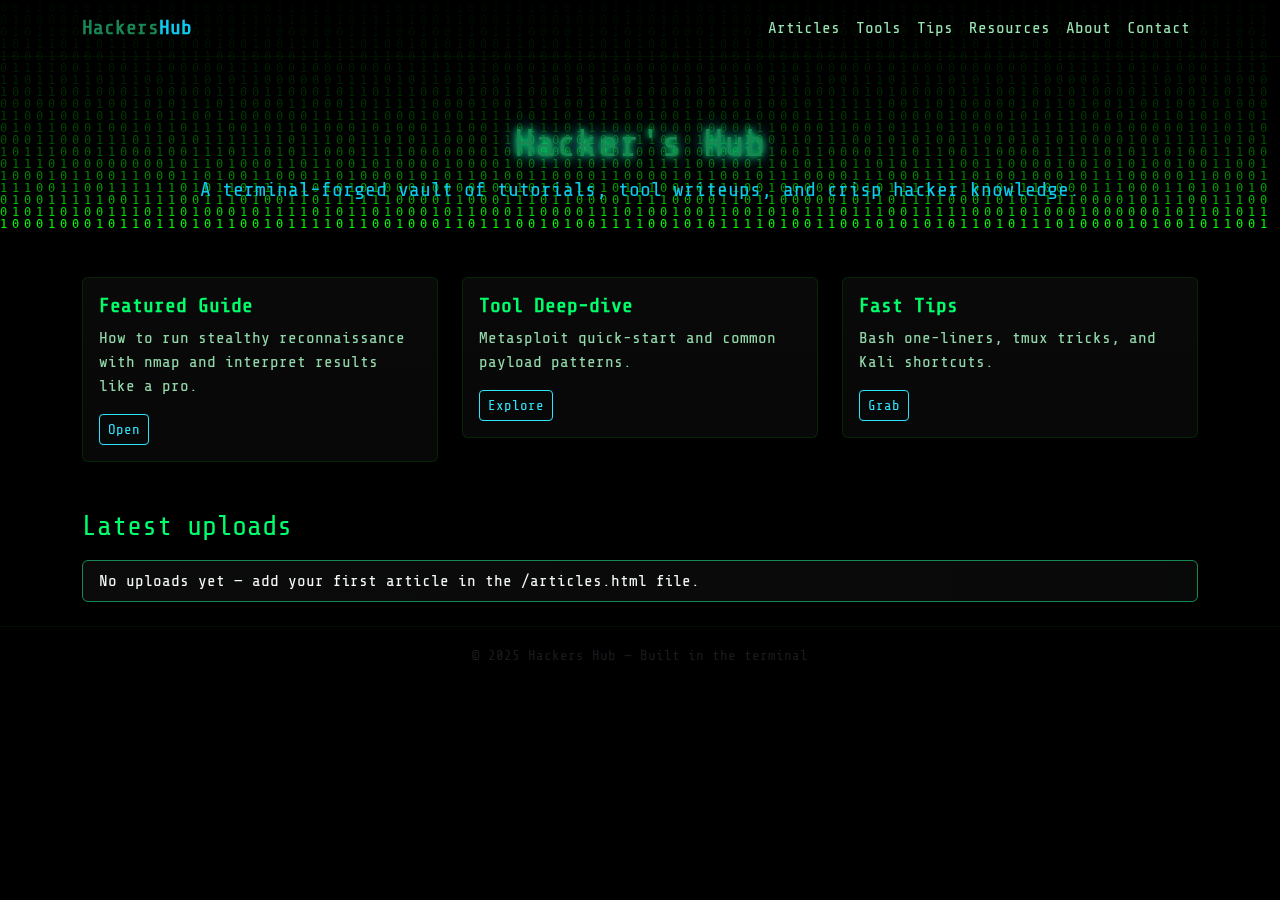
<file: hackers-hub/index.html>
<!DOCTYPE html>
<html lang="en">
<head>
  <meta charset="utf-8" />
  <meta name="viewport" content="width=device-width,initial-scale=1" />
  <title>Hackers Hub</title>
  <link href="https://cdn.jsdelivr.net/npm/bootstrap@5.3.0/dist/css/bootstrap.min.css" rel="stylesheet">
  <link href="css/style.css" rel="stylesheet">
  <link href="https://fonts.googleapis.com/css2?family=Share+Tech+Mono&display=swap" rel="stylesheet">
</head>
<body>
  <canvas id="matrix-bg"></canvas>
  <div class="content">
    <nav class="navbar navbar-expand-lg navbar-dark topbar">
      <div class="container">
        <a class="navbar-brand text-success fw-bold" href="index.html">Hackers<span class="text-info">Hub</span></a>
        <button class="navbar-toggler" data-bs-toggle="collapse" data-bs-target="#nav">
          <span class="navbar-toggler-icon"></span>
        </button>
        <div class="collapse navbar-collapse" id="nav">
          <ul class="navbar-nav ms-auto">
            <li class="nav-item"><a class="nav-link" href="articles.html">Articles</a></li>
            <li class="nav-item"><a class="nav-link" href="tools.html">Tools</a></li>
            <li class="nav-item"><a class="nav-link" href="tips.html">Tips</a></li>
            <li class="nav-item"><a class="nav-link" href="resources.html">Resources</a></li>
            <li class="nav-item"><a class="nav-link" href="about.html">About</a></li>
            <li class="nav-item"><a class="nav-link" href="contact.html">Contact</a></li>
          </ul>
        </div>
      </div>
    </nav>

    <header class="hero text-center">
      <h1 class="glitch text-success">Hacker's Hub</h1>
      <p class="lead text-info">A terminal-forged vault of tutorials, tool writeups, and crisp hacker knowledge.</p>
    </header>

    <main class="container py-4">
      <div class="row g-4">
        <div class="col-md-4">
          <article class="card hacker-card">
            <div class="card-body">
              <h5 class="card-title">Featured Guide</h5>
              <p class="card-text">How to run stealthy reconnaissance with nmap and interpret results like a pro.</p>
              <a href="articles.html" class="btn btn-outline-success btn-sm">Open</a>
            </div>
          </article>
        </div>
        <div class="col-md-4">
          <article class="card hacker-card">
            <div class="card-body">
              <h5 class="card-title">Tool Deep-dive</h5>
              <p class="card-text">Metasploit quick-start and common payload patterns.</p>
              <a href="tools.html" class="btn btn-outline-info btn-sm">Explore</a>
            </div>
          </article>
        </div>
        <div class="col-md-4">
          <article class="card hacker-card">
            <div class="card-body">
              <h5 class="card-title">Fast Tips</h5>
              <p class="card-text">Bash one-liners, tmux tricks, and Kali shortcuts.</p>
              <a href="tips.html" class="btn btn-outline-success btn-sm">Grab</a>
            </div>
          </article>
        </div>
      </div>

      <section class="mt-5">
        <h3 class="section-title">Latest uploads</h3>
        <div id="latest" class="list-group">
          <a class="list-group-item list-group-item-action bg-dark text-light border-success" href="articles.html">No uploads yet — add your first article in the /articles.html file.</a>
        </div>
      </section>
    </main>

    <footer class="footer text-center py-3">
      <small class="text-muted">© 2025 Hackers Hub — Built in the terminal</small>
    </footer>
  </div>

  <script src="https://cdn.jsdelivr.net/npm/bootstrap@5.3.0/dist/js/bootstrap.bundle.min.js"></script>
  <script src="js/matrix.js"></script>
</body>
</html>
</file>
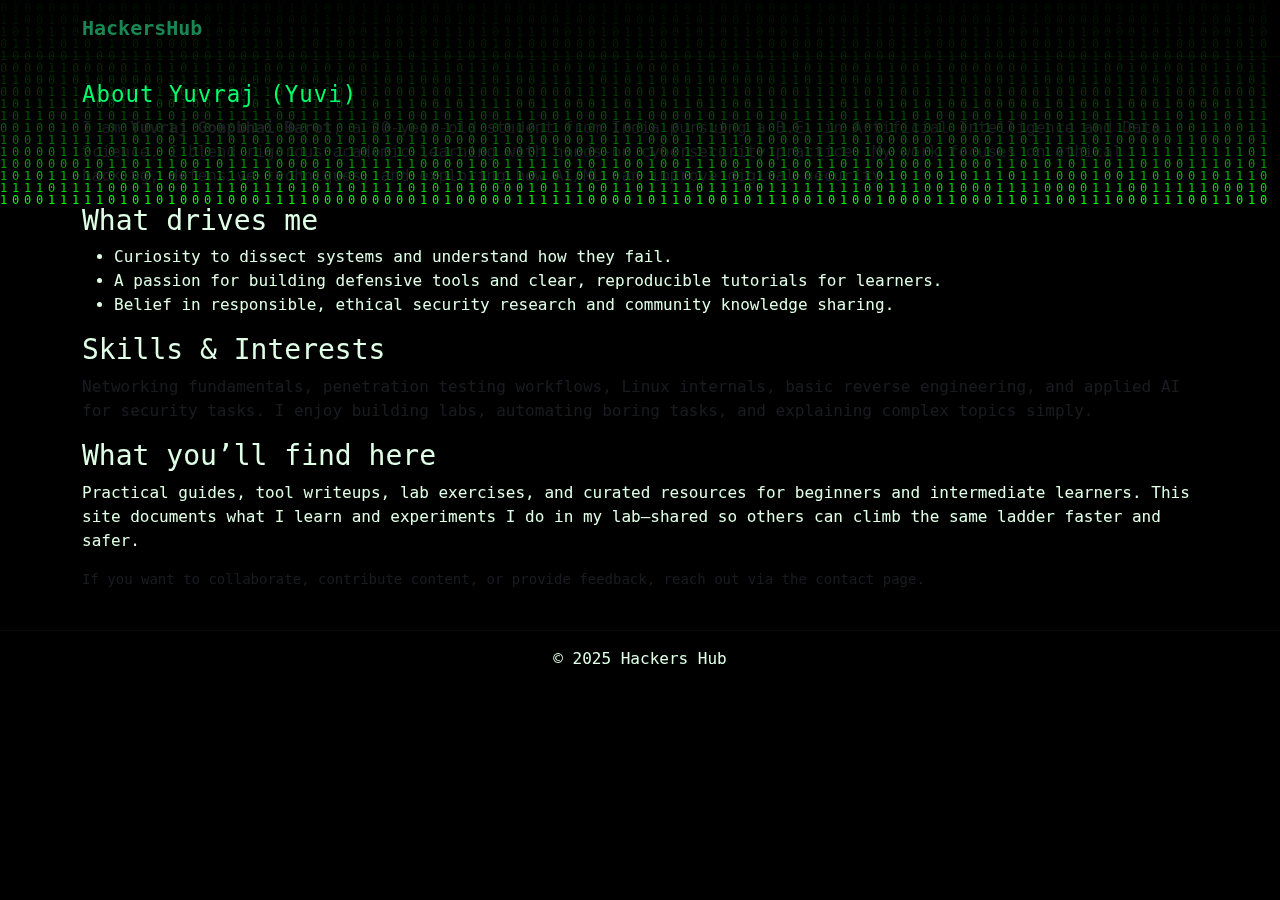
<file: hackers-hub/about.html>
<!doctype html><html><head><meta charset="utf-8"><meta name="viewport" content="width=device-width,initial-scale=1">
<title>About - Hackers Hub</title><link href="https://cdn.jsdelivr.net/npm/bootstrap@5.3.0/dist/css/bootstrap.min.css" rel="stylesheet"><link href="css/style.css" rel="stylesheet"></head><body>
<canvas id="matrix-bg"></canvas>
<div class="content">
<nav class="navbar navbar-dark topbar"><div class="container"><a class="navbar-brand text-success" href="index.html">HackersHub</a></div></nav>
<main class="container py-4">
<h2 class="section-heading">About Yuvraj (Yuvi)</h2>
<p class="text-muted">I am <strong>Yuvraj Goapbhai Barot</strong>, a 20-year-old student from India pursuing a B.E. in Artificial Intelligence and Data Science. I blend rigorous academic learning with hands-on cybersecurity practice. My work focuses on ethical hacking, defensive techniques, and exploring how AI/ML can improve digital security.</p>

<h3 class="mt-3">What drives me</h3>
<ul>
<li>Curiosity to dissect systems and understand how they fail.</li>
<li>A passion for building defensive tools and clear, reproducible tutorials for learners.</li>
<li>Belief in responsible, ethical security research and community knowledge sharing.</li>
</ul>

<h3 class="mt-3">Skills & Interests</h3>
<p class="text-muted">Networking fundamentals, penetration testing workflows, Linux internals, basic reverse engineering, and applied AI for security tasks. I enjoy building labs, automating boring tasks, and explaining complex topics simply.</p>

<h3 class="mt-3">What you’ll find here</h3>
<p>Practical guides, tool writeups, lab exercises, and curated resources for beginners and intermediate learners. This site documents what I learn and experiments I do in my lab—shared so others can climb the same ladder faster and safer.</p>

<p class="mt-3 text-muted small">If you want to collaborate, contribute content, or provide feedback, reach out via the contact page.</p>
</main>
<footer class="footer text-center py-3">© 2025 Hackers Hub</footer>
</div>
<script src="js/matrix.js"></script></body></html>
</file>
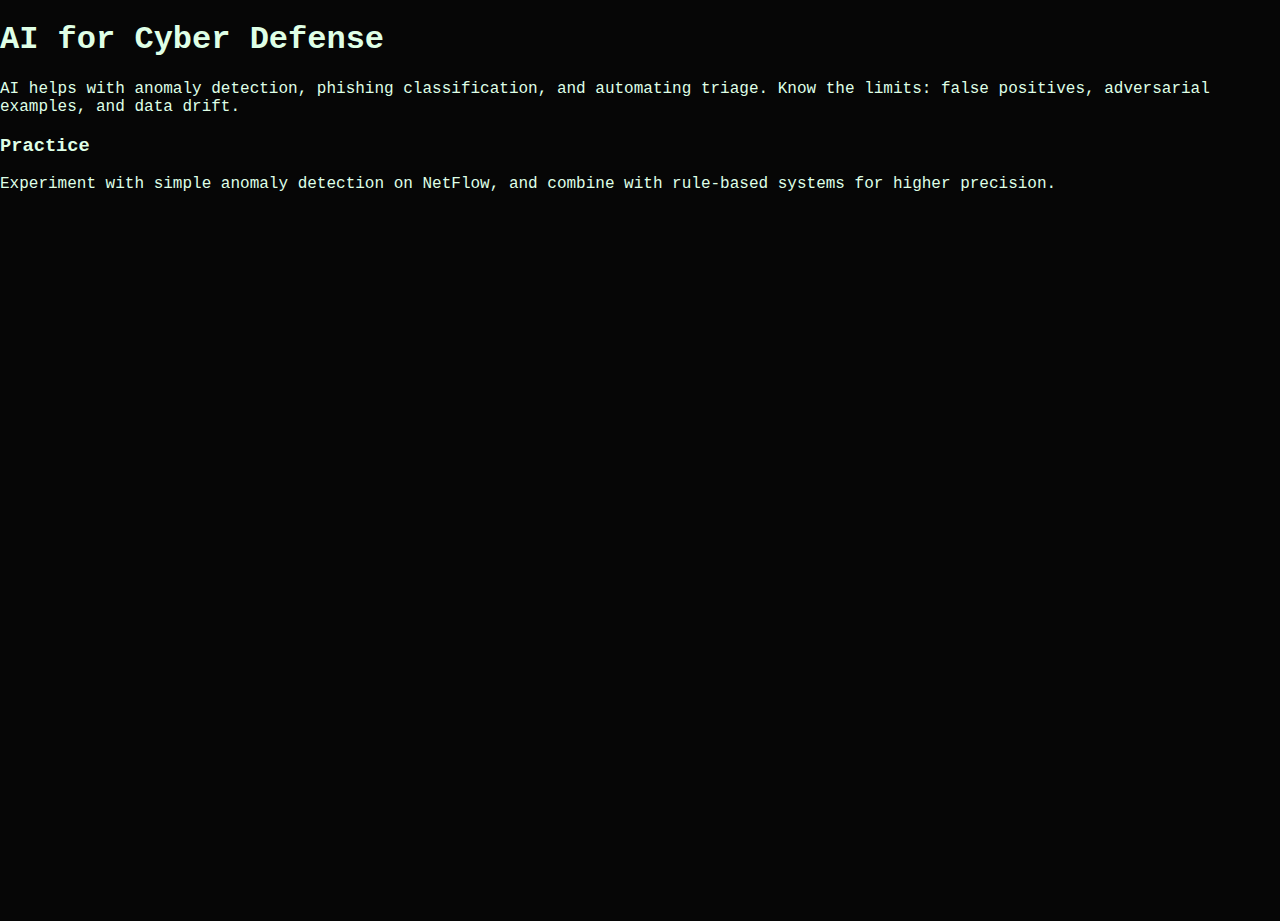
<file: hackers-hub/article-ai-for-cyberdefense.html>
<!doctype html><html><head><meta charset="utf-8"><meta name="viewport" content="width=device-width,initial-scale=1">
<title>AI for Cyber Defense</title><link href="css/style.css" rel="stylesheet"></head><body>
<main class="container py-4">
<h1>AI for Cyber Defense</h1>
<p>AI helps with anomaly detection, phishing classification, and automating triage. Know the limits: false positives, adversarial examples, and data drift.</p>
<h3>Practice</h3>
<p>Experiment with simple anomaly detection on NetFlow, and combine with rule-based systems for higher precision.</p>
</main></body></html>
</file>
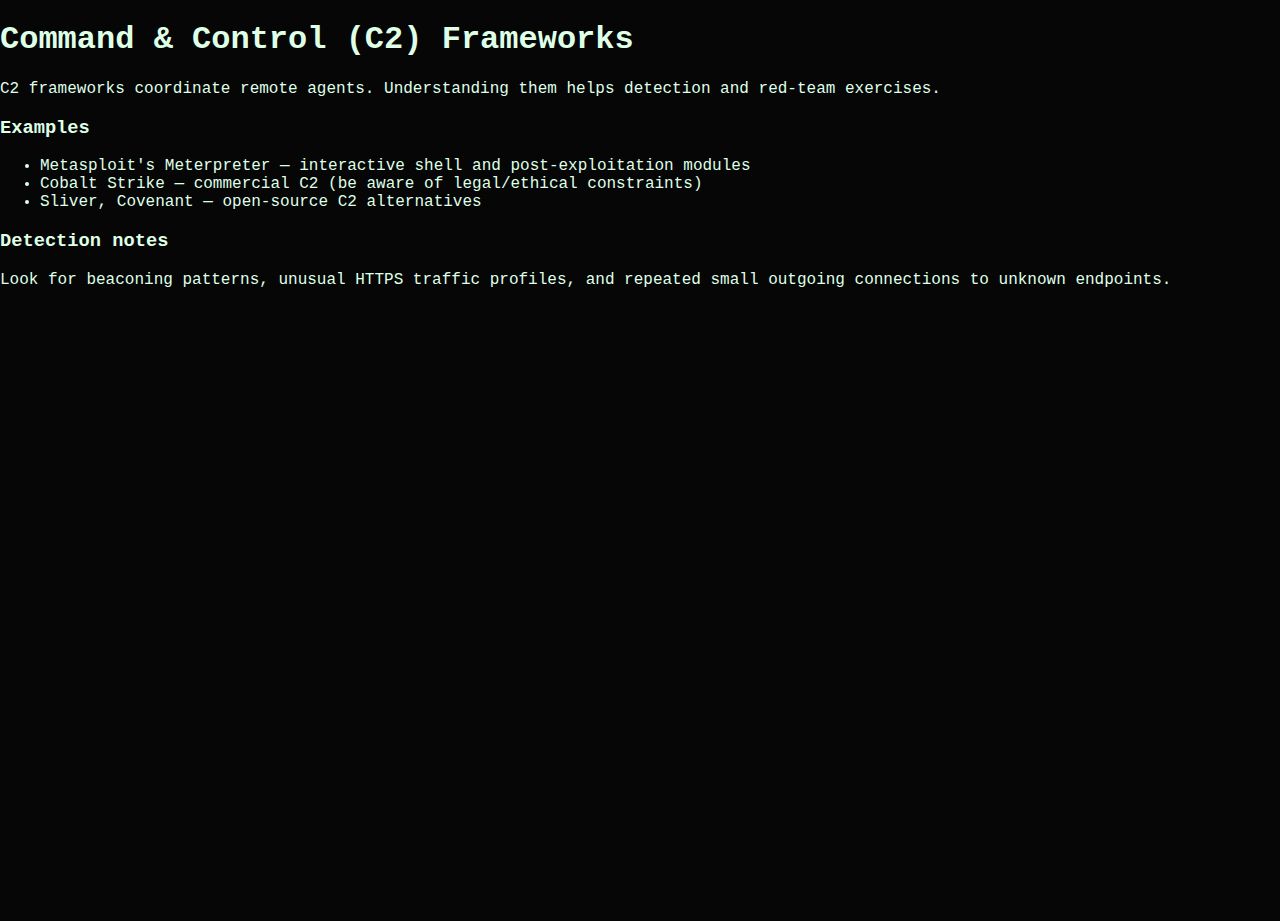
<file: hackers-hub/article-c2-frameworks.html>
<!doctype html><html><head><meta charset="utf-8"><meta name="viewport" content="width=device-width,initial-scale=1">
<title>C2 Frameworks</title><link href="css/style.css" rel="stylesheet"></head><body>
<main class="container py-4">
<h1>Command & Control (C2) Frameworks</h1>
<p>C2 frameworks coordinate remote agents. Understanding them helps detection and red-team exercises.</p>
<h3>Examples</h3>
<ul>
<li>Metasploit's Meterpreter — interactive shell and post-exploitation modules</li>
<li>Cobalt Strike — commercial C2 (be aware of legal/ethical constraints)</li>
<li>Sliver, Covenant — open-source C2 alternatives</li>
</ul>
<h3>Detection notes</h3>
<p>Look for beaconing patterns, unusual HTTPS traffic profiles, and repeated small outgoing connections to unknown endpoints.</p>
</main></body></html>
</file>
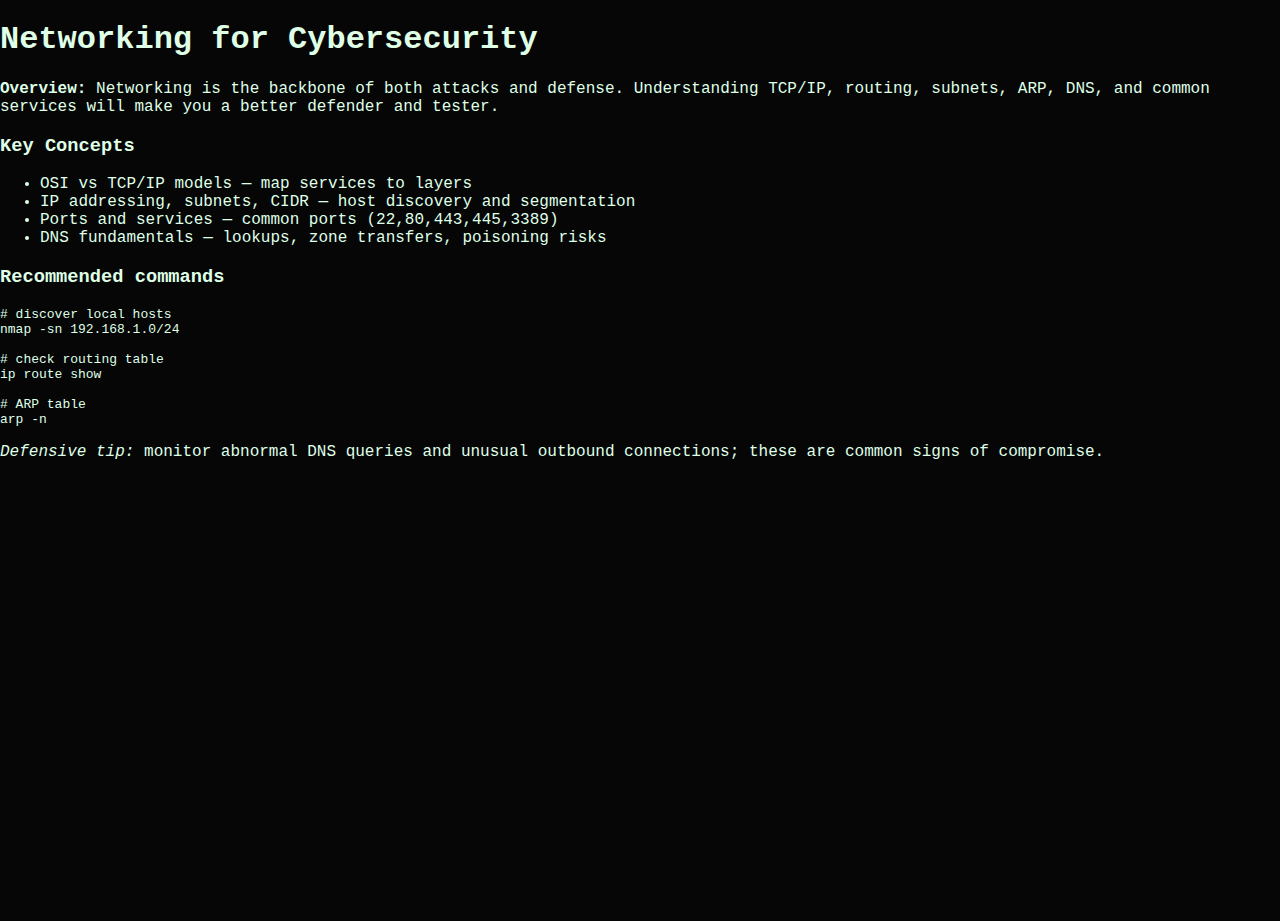
<file: hackers-hub/article-networking-for-cybersecurity.html>
<!doctype html><html><head><meta charset="utf-8"><meta name="viewport" content="width=device-width,initial-scale=1">
<title>Networking for Cybersecurity</title><link href="css/style.css" rel="stylesheet"></head><body>
<main class="container py-4">
<h1>Networking for Cybersecurity</h1>
<p><strong>Overview:</strong> Networking is the backbone of both attacks and defense. Understanding TCP/IP, routing, subnets, ARP, DNS, and common services will make you a better defender and tester.</p>
<h3>Key Concepts</h3>
<ul>
<li>OSI vs TCP/IP models — map services to layers</li>
<li>IP addressing, subnets, CIDR — host discovery and segmentation</li>
<li>Ports and services — common ports (22,80,443,445,3389)</li>
<li>DNS fundamentals — lookups, zone transfers, poisoning risks</li>
</ul>
<h3>Recommended commands</h3>
<pre>
# discover local hosts
nmap -sn 192.168.1.0/24

# check routing table
ip route show

# ARP table
arp -n
</pre>
<p><em>Defensive tip:</em> monitor abnormal DNS queries and unusual outbound connections; these are common signs of compromise.</p>
</main></body></html>
</file>
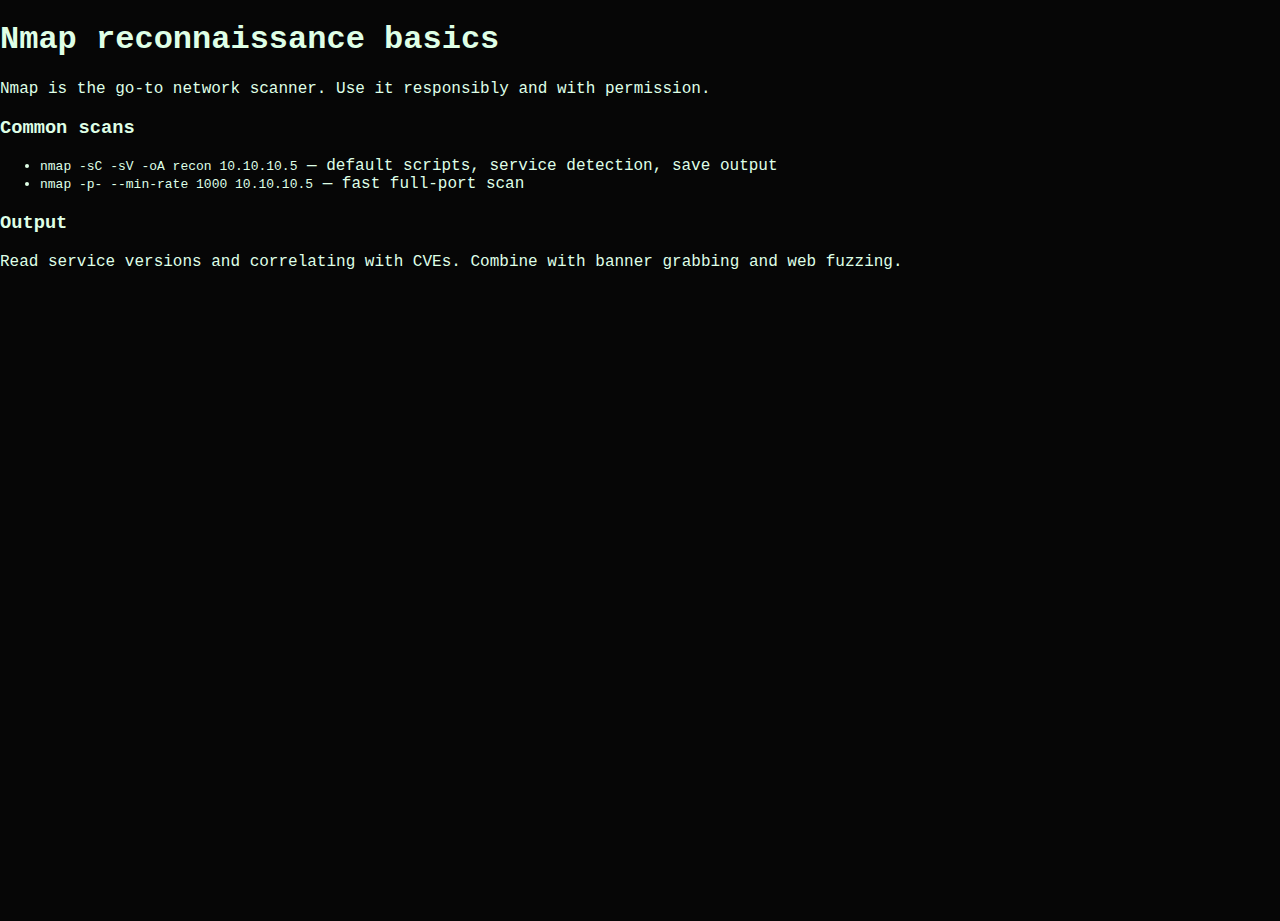
<file: hackers-hub/article-nmap-recon.html>
<!doctype html><html><head><meta charset="utf-8"><meta name="viewport" content="width=device-width,initial-scale=1">
<title>Nmap Recon</title><link href="css/style.css" rel="stylesheet"></head><body>
<main class="container py-4">
<h1>Nmap reconnaissance basics</h1>
<p>Nmap is the go-to network scanner. Use it responsibly and with permission.</p>
<h3>Common scans</h3>
<ul>
<li><code>nmap -sC -sV -oA recon 10.10.10.5</code> — default scripts, service detection, save output</li>
<li><code>nmap -p- --min-rate 1000 10.10.10.5</code> — fast full-port scan</li>
</ul>
<h3>Output</h3>
<p>Read service versions and correlating with CVEs. Combine with banner grabbing and web fuzzing.</p>
</main></body></html>
</file>
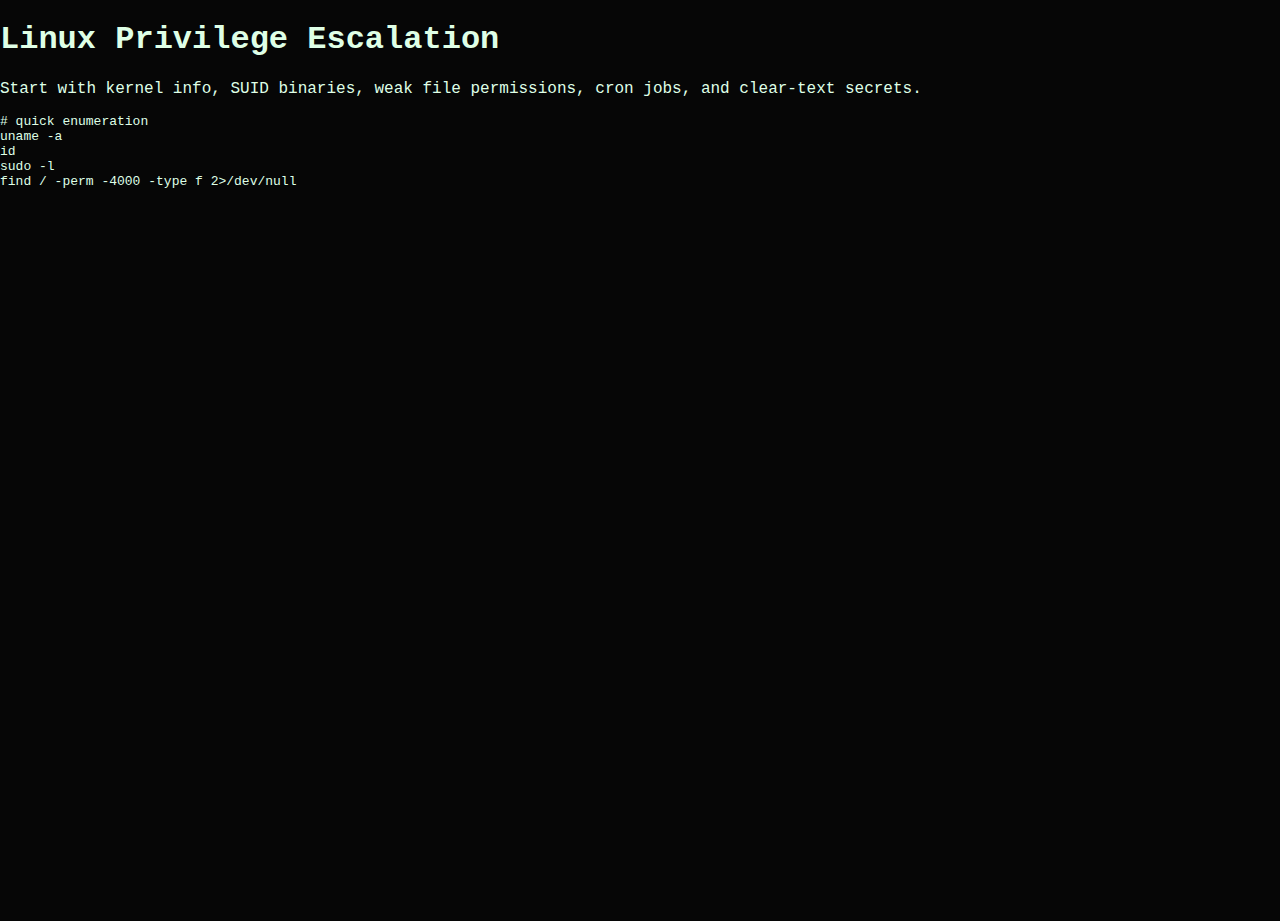
<file: hackers-hub/article-priv-esc-linux.html>
<!doctype html><html><head><meta charset="utf-8"><meta name="viewport" content="width=device-width,initial-scale=1">
<title>Linux Privilege Escalation</title><link href="css/style.css" rel="stylesheet"></head><body>
<main class="container py-4">
<h1>Linux Privilege Escalation</h1>
<p>Start with kernel info, SUID binaries, weak file permissions, cron jobs, and clear-text secrets.</p>
<pre>
# quick enumeration
uname -a
id
sudo -l
find / -perm -4000 -type f 2>/dev/null
</pre>
</main></body></html>
</file>
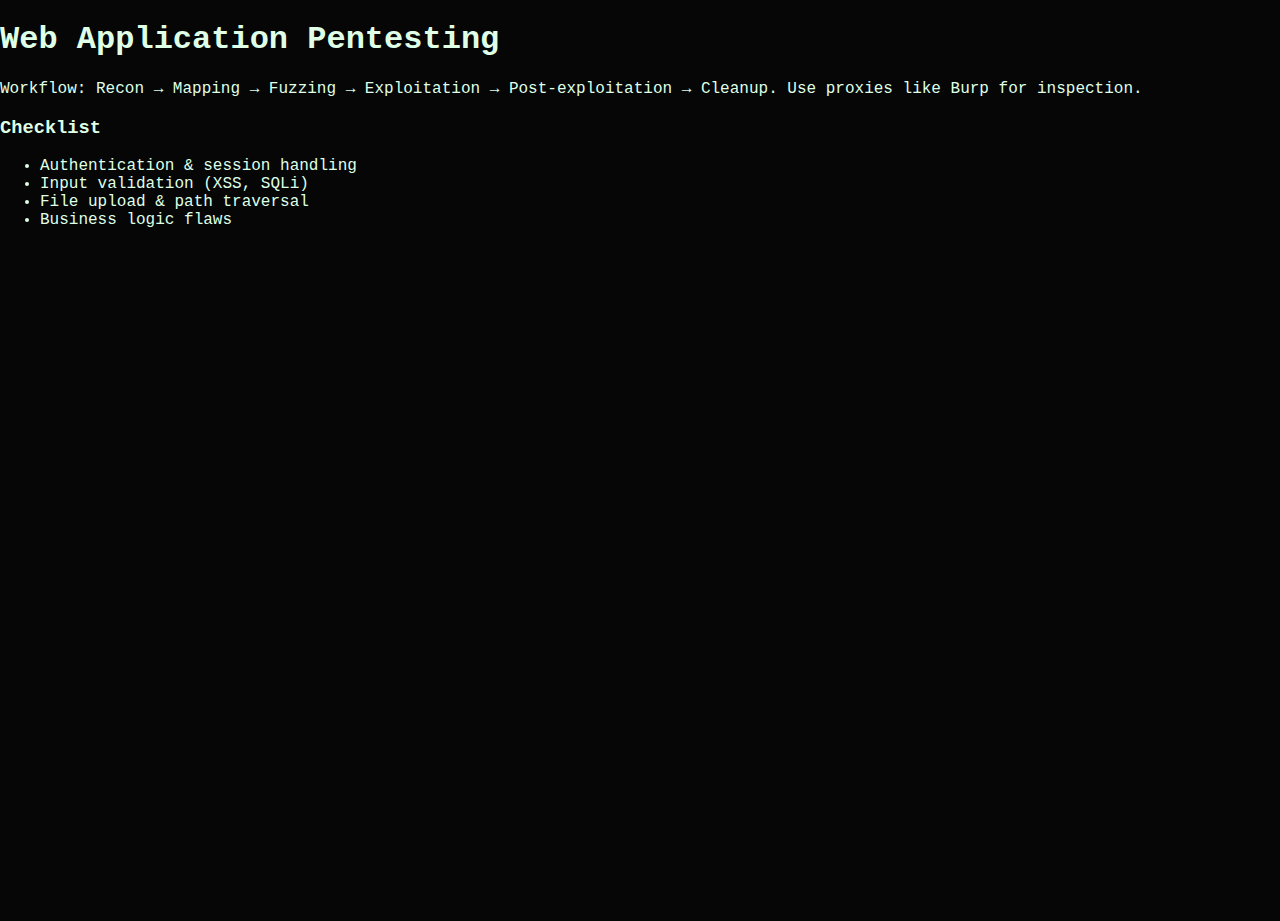
<file: hackers-hub/article-web-app-pentest.html>
<!doctype html><html><head><meta charset="utf-8"><meta name="viewport" content="width=device-width,initial-scale=1">
<title>Web App Pentesting</title><link href="css/style.css" rel="stylesheet"></head><body>
<main class="container py-4">
<h1>Web Application Pentesting</h1>
<p>Workflow: Recon → Mapping → Fuzzing → Exploitation → Post-exploitation → Cleanup. Use proxies like Burp for inspection.</p>
<h3>Checklist</h3>
<ul>
<li>Authentication & session handling</li>
<li>Input validation (XSS, SQLi)</li>
<li>File upload & path traversal</li>
<li>Business logic flaws</li>
</ul>
</main></body></html>
</file>
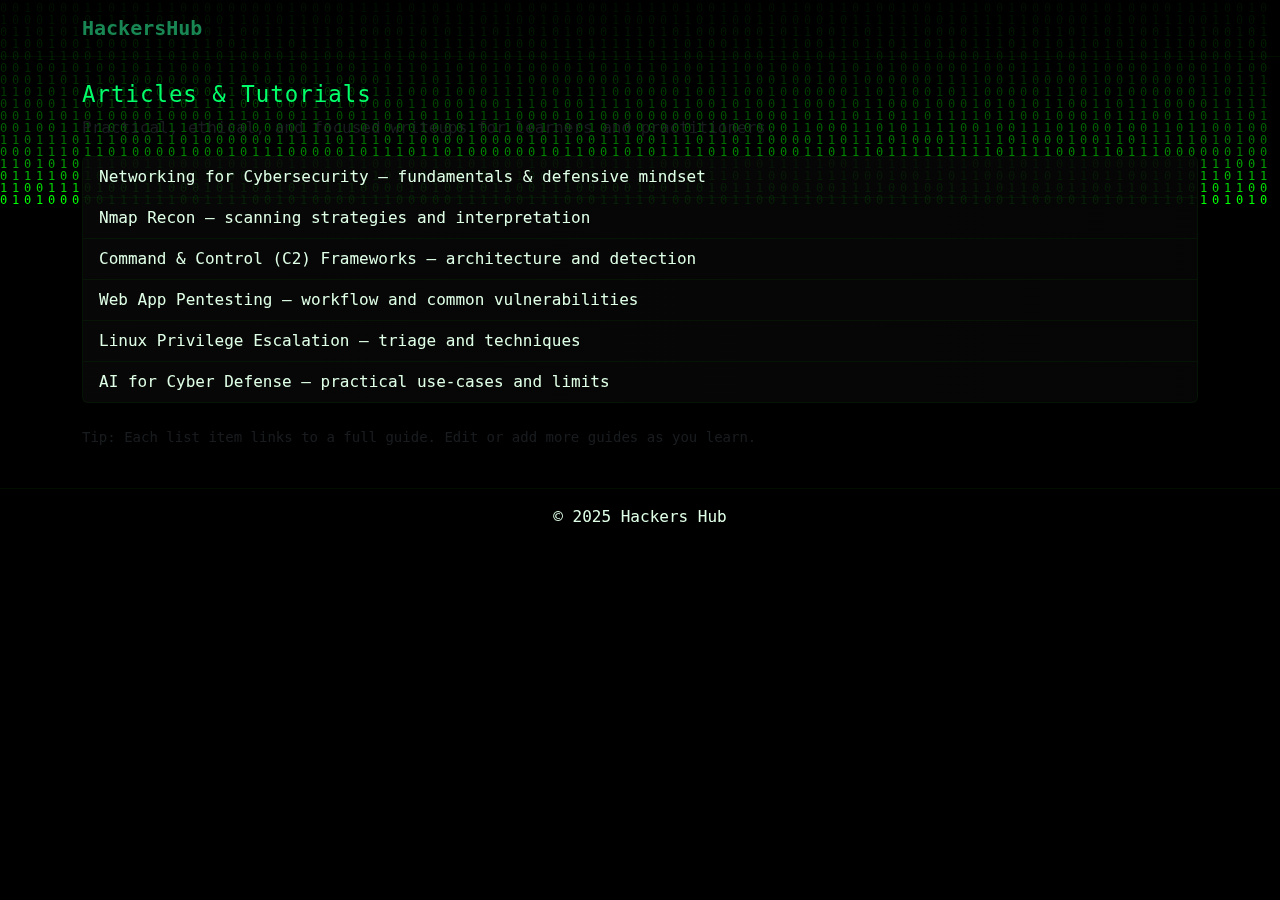
<file: hackers-hub/articles.html>
<!DOCTYPE html>
<html lang="en">
<head><meta charset="utf-8"><meta name="viewport" content="width=device-width,initial-scale=1">
<title>Articles - Hackers Hub</title>
<link href="https://cdn.jsdelivr.net/npm/bootstrap@5.3.0/dist/css/bootstrap.min.css" rel="stylesheet">
<link href="css/style.css" rel="stylesheet"></head>
<body>
<canvas id="matrix-bg"></canvas>
<div class="content">
<nav class="navbar navbar-dark topbar">
  <div class="container">
    <a class="navbar-brand text-success" href="index.html">HackersHub</a>
  </div>
</nav>

<main class="container py-4">
  <h2 class="section-heading">Articles & Tutorials</h2>
  <p class="text-muted">Practical, ethical, and focused writeups for learners and practitioners.</p>

  <div class="list-group">
    <a class="list-group-item" href="article-networking-for-cybersecurity.html">Networking for Cybersecurity — fundamentals & defensive mindset</a>
    <a class="list-group-item" href="article-nmap-recon.html">Nmap Recon — scanning strategies and interpretation</a>
    <a class="list-group-item" href="article-c2-frameworks.html">Command & Control (C2) Frameworks — architecture and detection</a>
    <a class="list-group-item" href="article-web-app-pentest.html">Web App Pentesting — workflow and common vulnerabilities</a>
    <a class="list-group-item" href="article-priv-esc-linux.html">Linux Privilege Escalation — triage and techniques</a>
    <a class="list-group-item" href="article-ai-for-cyberdefense.html">AI for Cyber Defense — practical use-cases and limits</a>
  </div>

  <p class="mt-4 text-muted small">Tip: Each list item links to a full guide. Edit or add more guides as you learn.</p>
</main>
<footer class="footer text-center py-3">© 2025 Hackers Hub</footer>
</div>
<script src="js/matrix.js"></script>
</body></html>
</file>
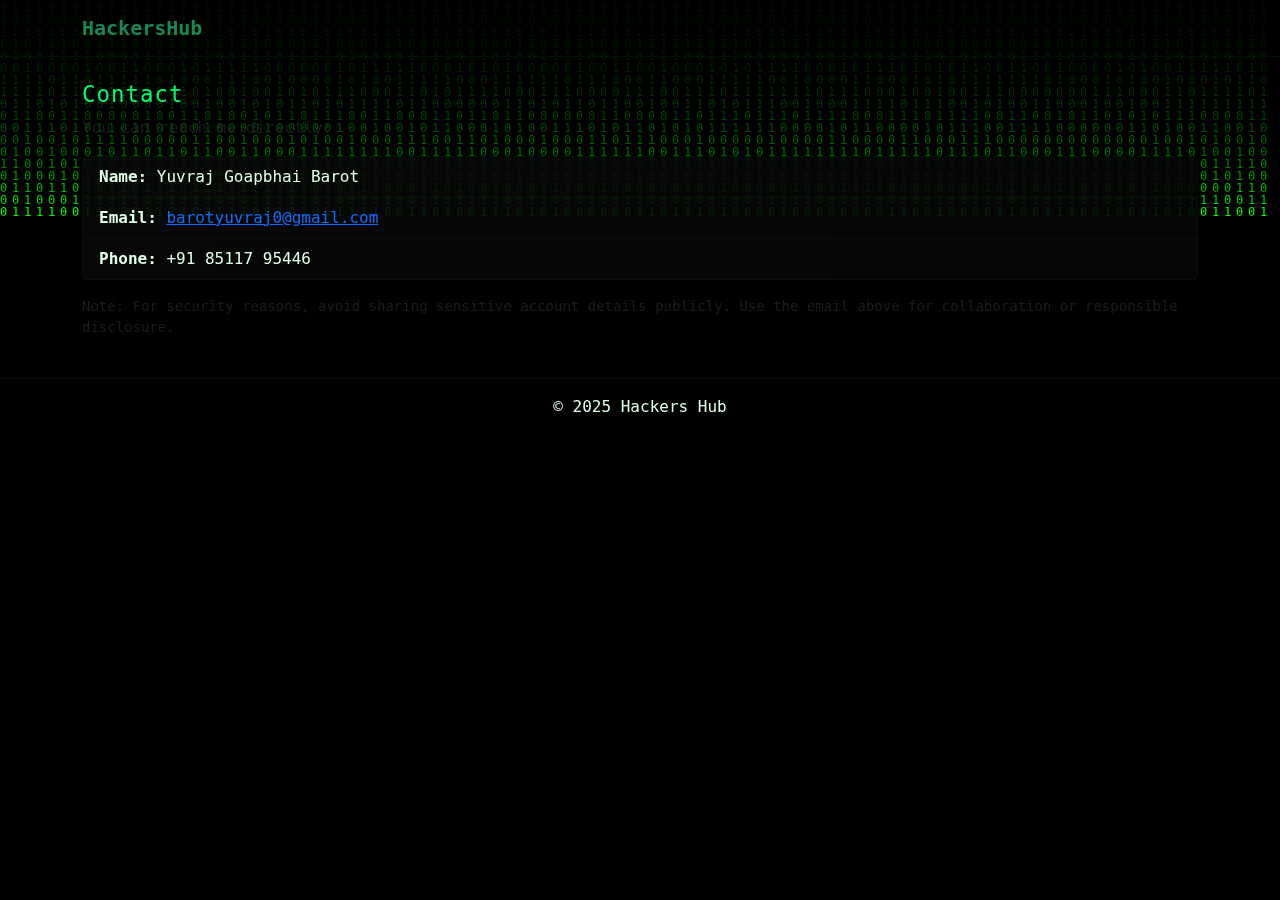
<file: hackers-hub/contact.html>
<!doctype html><html><head><meta charset="utf-8"><meta name="viewport" content="width=device-width,initial-scale=1">
<title>Contact - Hackers Hub</title><link href="https://cdn.jsdelivr.net/npm/bootstrap@5.3.0/dist/css/bootstrap.min.css" rel="stylesheet"><link href="css/style.css" rel="stylesheet"></head><body>
<canvas id="matrix-bg"></canvas>
<div class="content">
<nav class="navbar navbar-dark topbar"><div class="container"><a class="navbar-brand text-success" href="index.html">HackersHub</a></div></nav>
<main class="container py-4">
<h2 class="section-heading">Contact</h2>
<p class="text-muted">You can reach me directly:</p>
<ul class="list-group">
<li class="list-group-item"><strong>Name:</strong> Yuvraj Goapbhai Barot</li>
<li class="list-group-item"><strong>Email:</strong> <a href="mailto:barotyuvraj0@gmail.com">barotyuvraj0@gmail.com</a></li>
<li class="list-group-item"><strong>Phone:</strong> +91 85117 95446</li>
</ul>
<p class="mt-3 text-muted small">Note: For security reasons, avoid sharing sensitive account details publicly. Use the email above for collaboration or responsible disclosure.</p>
</main>
<footer class="footer text-center py-3">© 2025 Hackers Hub</footer>
</div>
<script src="js/matrix.js"></script></body></html>
</file>
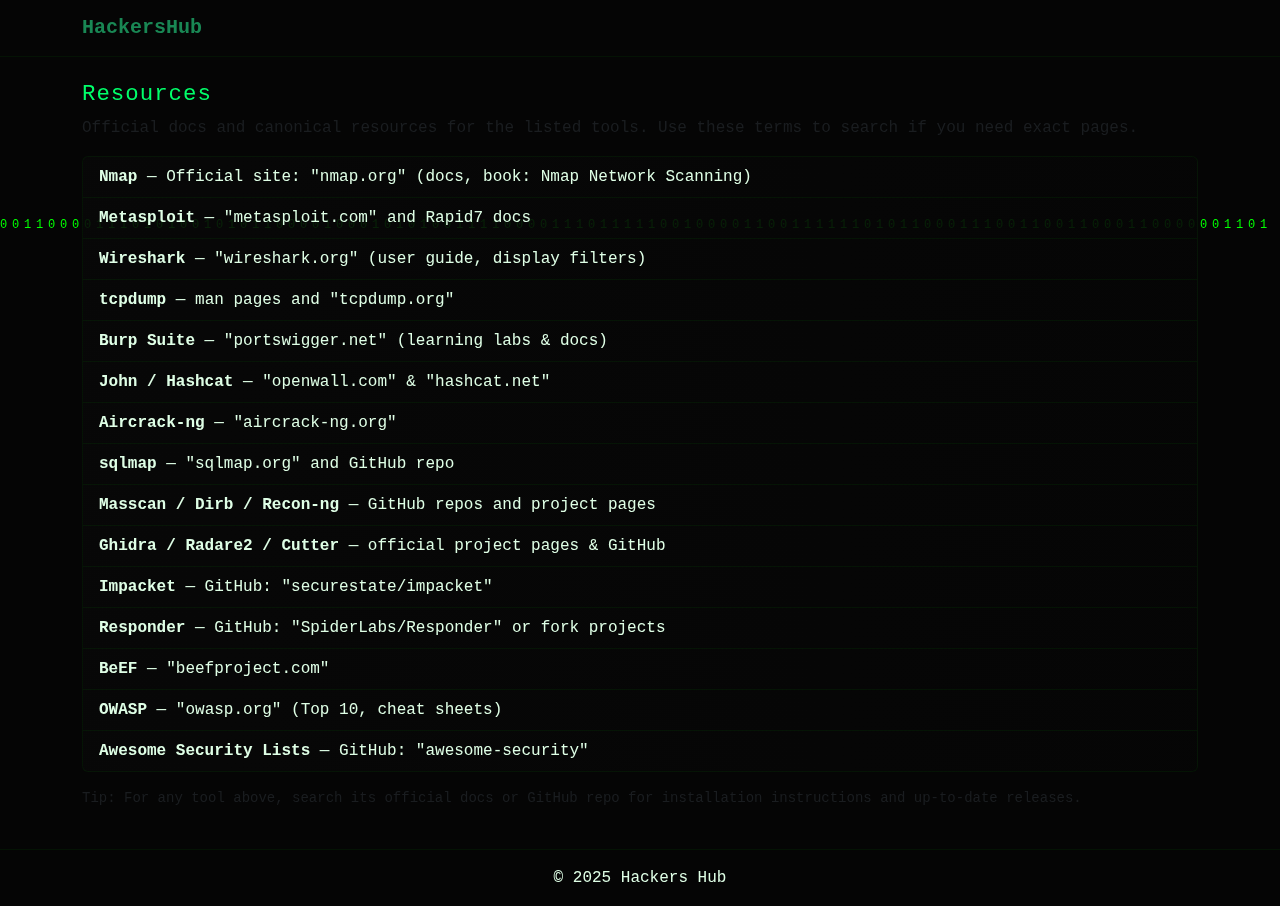
<file: hackers-hub/resources.html>
<!doctype html><html><head><meta charset="utf-8"><meta name="viewport" content="width=device-width,initial-scale=1">
<title>Resources - Hackers Hub</title><link href="https://cdn.jsdelivr.net/npm/bootstrap@5.3.0/dist/css/bootstrap.min.css" rel="stylesheet"><link href="css/style.css" rel="stylesheet"></head><body>
<canvas id="matrix-bg"></canvas>
<div class="content">
<nav class="navbar navbar-dark topbar"><div class="container"><a class="navbar-brand text-success" href="index.html">HackersHub</a></div></nav>
<main class="container py-4">
<h2 class="section-heading">Resources</h2>
<p class="text-muted">Official docs and canonical resources for the listed tools. Use these terms to search if you need exact pages.</p>
<ul class="list-group">
<li class="list-group-item"><strong>Nmap</strong> — Official site: "nmap.org" (docs, book: Nmap Network Scanning)</li>
<li class="list-group-item"><strong>Metasploit</strong> — "metasploit.com" and Rapid7 docs</li>
<li class="list-group-item"><strong>Wireshark</strong> — "wireshark.org" (user guide, display filters)</li>
<li class="list-group-item"><strong>tcpdump</strong> — man pages and "tcpdump.org"</li>
<li class="list-group-item"><strong>Burp Suite</strong> — "portswigger.net" (learning labs & docs)</li>
<li class="list-group-item"><strong>John / Hashcat</strong> — "openwall.com" & "hashcat.net"</li>
<li class="list-group-item"><strong>Aircrack-ng</strong> — "aircrack-ng.org"</li>
<li class="list-group-item"><strong>sqlmap</strong> — "sqlmap.org" and GitHub repo</li>
<li class="list-group-item"><strong>Masscan / Dirb / Recon-ng</strong> — GitHub repos and project pages</li>
<li class="list-group-item"><strong>Ghidra / Radare2 / Cutter</strong> — official project pages & GitHub</li>
<li class="list-group-item"><strong>Impacket</strong> — GitHub: "securestate/impacket"</li>
<li class="list-group-item"><strong>Responder</strong> — GitHub: "SpiderLabs/Responder" or fork projects</li>
<li class="list-group-item"><strong>BeEF</strong> — "beefproject.com"</li>
<li class="list-group-item"><strong>OWASP</strong> — "owasp.org" (Top 10, cheat sheets)</li>
<li class="list-group-item"><strong>Awesome Security Lists</strong> — GitHub: "awesome-security"</li>
</ul>
<p class="mt-3 text-muted small">Tip: For any tool above, search its official docs or GitHub repo for installation instructions and up-to-date releases.</p>
</main>
<footer class="footer text-center py-3">© 2025 Hackers Hub</footer>
</div>
<script src="js/matrix.js"></script></body></html>
</file>
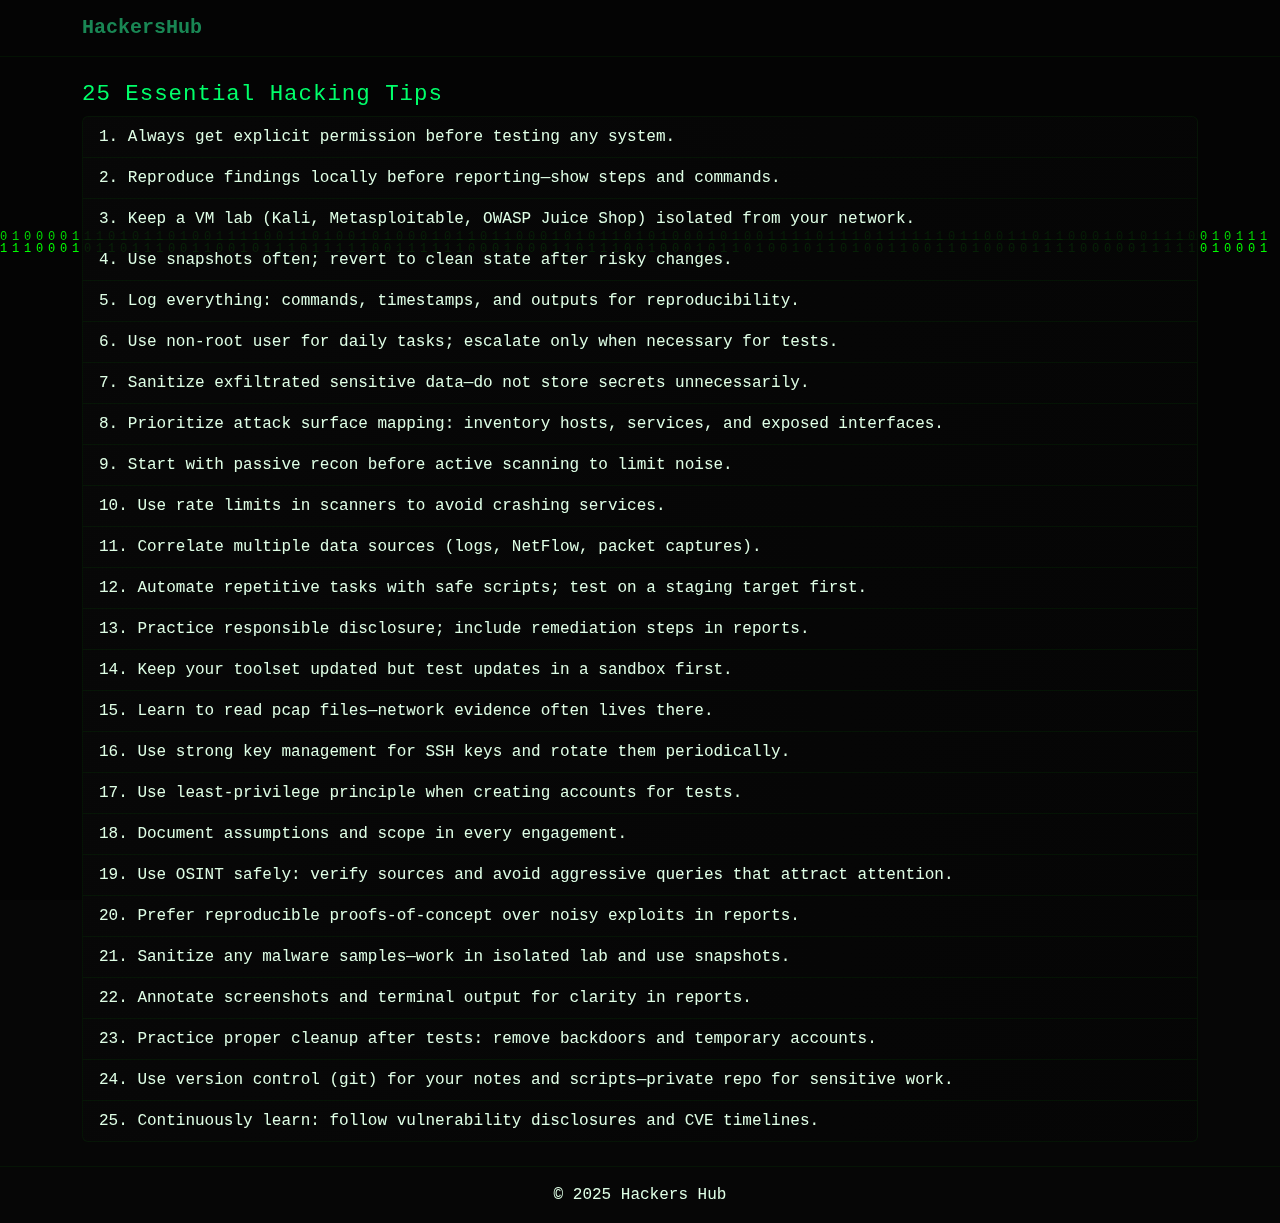
<file: hackers-hub/tips.html>
<!doctype html><html><head><meta charset="utf-8"><meta name="viewport" content="width=device-width,initial-scale=1">
<title>Tips - Hackers Hub</title><link href="https://cdn.jsdelivr.net/npm/bootstrap@5.3.0/dist/css/bootstrap.min.css" rel="stylesheet"><link href="css/style.css" rel="stylesheet"></head><body>
<canvas id="matrix-bg"></canvas>
<div class="content">
<nav class="navbar navbar-dark topbar"><div class="container"><a class="navbar-brand text-success" href="index.html">HackersHub</a></div></nav>
<main class="container py-4">
<h2 class="section-heading">25 Essential Hacking Tips</h2>
<ol class="list-group list-group-numbered">
<li class="list-group-item">Always get explicit permission before testing any system.</li>
<li class="list-group-item">Reproduce findings locally before reporting—show steps and commands.</li>
<li class="list-group-item">Keep a VM lab (Kali, Metasploitable, OWASP Juice Shop) isolated from your network.</li>
<li class="list-group-item">Use snapshots often; revert to clean state after risky changes.</li>
<li class="list-group-item">Log everything: commands, timestamps, and outputs for reproducibility.</li>
<li class="list-group-item">Use non-root user for daily tasks; escalate only when necessary for tests.</li>
<li class="list-group-item">Sanitize exfiltrated sensitive data—do not store secrets unnecessarily.</li>
<li class="list-group-item">Prioritize attack surface mapping: inventory hosts, services, and exposed interfaces.</li>
<li class="list-group-item">Start with passive recon before active scanning to limit noise.</li>
<li class="list-group-item">Use rate limits in scanners to avoid crashing services.</li>
<li class="list-group-item">Correlate multiple data sources (logs, NetFlow, packet captures).</li>
<li class="list-group-item">Automate repetitive tasks with safe scripts; test on a staging target first.</li>
<li class="list-group-item">Practice responsible disclosure; include remediation steps in reports.</li>
<li class="list-group-item">Keep your toolset updated but test updates in a sandbox first.</li>
<li class="list-group-item">Learn to read pcap files—network evidence often lives there.</li>
<li class="list-group-item">Use strong key management for SSH keys and rotate them periodically.</li>
<li class="list-group-item">Use least-privilege principle when creating accounts for tests.</li>
<li class="list-group-item">Document assumptions and scope in every engagement.</li>
<li class="list-group-item">Use OSINT safely: verify sources and avoid aggressive queries that attract attention.</li>
<li class="list-group-item">Prefer reproducible proofs-of-concept over noisy exploits in reports.</li>
<li class="list-group-item">Sanitize any malware samples—work in isolated lab and use snapshots.</li>
<li class="list-group-item">Annotate screenshots and terminal output for clarity in reports.</li>
<li class="list-group-item">Practice proper cleanup after tests: remove backdoors and temporary accounts.</li>
<li class="list-group-item">Use version control (git) for your notes and scripts—private repo for sensitive work.</li>
<li class="list-group-item">Continuously learn: follow vulnerability disclosures and CVE timelines.</li>
</ol>
</main>
<footer class="footer text-center py-3">© 2025 Hackers Hub</footer>
</div>
<script src="js/matrix.js"></script></body></html>
</file>
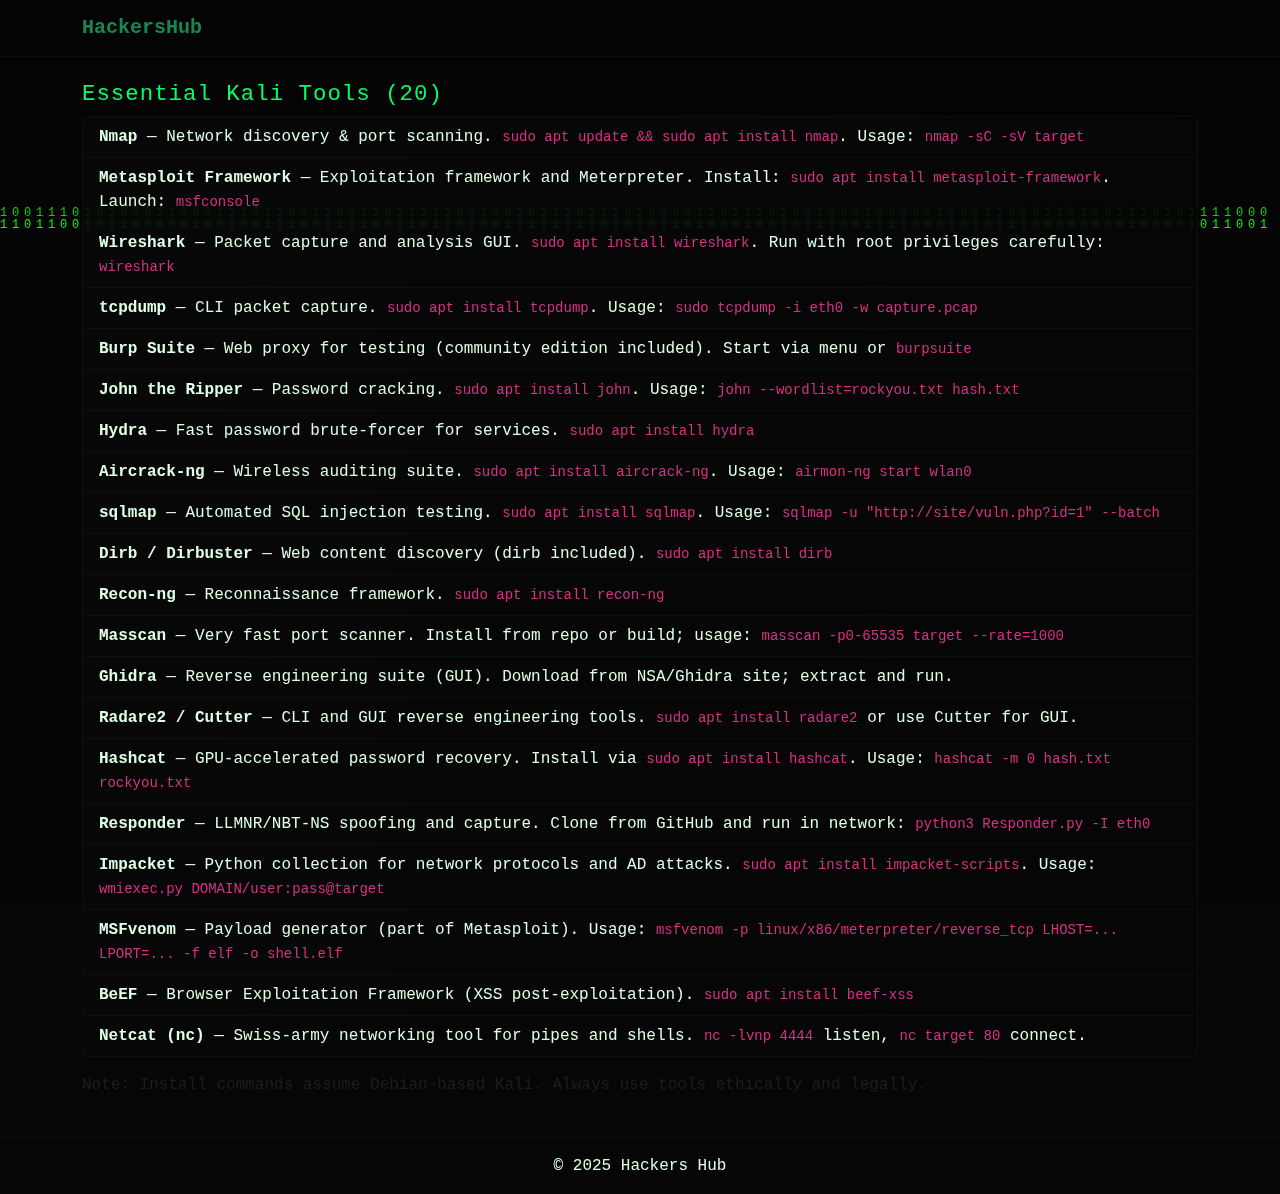
<file: hackers-hub/tools.html>
<!doctype html><html><head><meta charset="utf-8"><meta name="viewport" content="width=device-width,initial-scale=1">
<title>Tools - Hackers Hub</title><link href="https://cdn.jsdelivr.net/npm/bootstrap@5.3.0/dist/css/bootstrap.min.css" rel="stylesheet"><link href="css/style.css" rel="stylesheet"></head><body>
<canvas id="matrix-bg"></canvas>
<div class="content">
<nav class="navbar navbar-dark topbar"><div class="container"><a class="navbar-brand text-success" href="index.html">HackersHub</a></div></nav>
<main class="container py-4">
<h2 class="section-heading">Essential Kali Tools (20)</h2>

<div class="list-group">
<!-- Format: Tool — short desc — install/usage -->
<div class="list-group-item"><strong>Nmap</strong> — Network discovery & port scanning. <code>sudo apt update && sudo apt install nmap</code>. Usage: <code>nmap -sC -sV target</code></div>

<div class="list-group-item"><strong>Metasploit Framework</strong> — Exploitation framework and Meterpreter. Install: <code>sudo apt install metasploit-framework</code>. Launch: <code>msfconsole</code></div>

<div class="list-group-item"><strong>Wireshark</strong> — Packet capture and analysis GUI. <code>sudo apt install wireshark</code>. Run with root privileges carefully: <code>wireshark</code></div>

<div class="list-group-item"><strong>tcpdump</strong> — CLI packet capture. <code>sudo apt install tcpdump</code>. Usage: <code>sudo tcpdump -i eth0 -w capture.pcap</code></div>

<div class="list-group-item"><strong>Burp Suite</strong> — Web proxy for testing (community edition included). Start via menu or <code>burpsuite</code></div>

<div class="list-group-item"><strong>John the Ripper</strong> — Password cracking. <code>sudo apt install john</code>. Usage: <code>john --wordlist=rockyou.txt hash.txt</code></div>

<div class="list-group-item"><strong>Hydra</strong> — Fast password brute-forcer for services. <code>sudo apt install hydra</code></div>

<div class="list-group-item"><strong>Aircrack-ng</strong> — Wireless auditing suite. <code>sudo apt install aircrack-ng</code>. Usage: <code>airmon-ng start wlan0</code></div>

<div class="list-group-item"><strong>sqlmap</strong> — Automated SQL injection testing. <code>sudo apt install sqlmap</code>. Usage: <code>sqlmap -u "http://site/vuln.php?id=1" --batch</code></div>

<div class="list-group-item"><strong>Dirb / Dirbuster</strong> — Web content discovery (dirb included). <code>sudo apt install dirb</code></div>

<div class="list-group-item"><strong>Recon-ng</strong> — Reconnaissance framework. <code>sudo apt install recon-ng</code></div>

<div class="list-group-item"><strong>Masscan</strong> — Very fast port scanner. Install from repo or build; usage: <code>masscan -p0-65535 target --rate=1000</code></div>

<div class="list-group-item"><strong>Ghidra</strong> — Reverse engineering suite (GUI). Download from NSA/Ghidra site; extract and run.</div>

<div class="list-group-item"><strong>Radare2 / Cutter</strong> — CLI and GUI reverse engineering tools. <code>sudo apt install radare2</code> or use Cutter for GUI.</div>

<div class="list-group-item"><strong>Hashcat</strong> — GPU-accelerated password recovery. Install via <code>sudo apt install hashcat</code>. Usage: <code>hashcat -m 0 hash.txt rockyou.txt</code></div>

<div class="list-group-item"><strong>Responder</strong> — LLMNR/NBT-NS spoofing and capture. Clone from GitHub and run in network: <code>python3 Responder.py -I eth0</code></div>

<div class="list-group-item"><strong>Impacket</strong> — Python collection for network protocols and AD attacks. <code>sudo apt install impacket-scripts</code>. Usage: <code>wmiexec.py DOMAIN/user:pass@target</code></div>

<div class="list-group-item"><strong>MSFvenom</strong> — Payload generator (part of Metasploit). Usage: <code>msfvenom -p linux/x86/meterpreter/reverse_tcp LHOST=... LPORT=... -f elf -o shell.elf</code></div>

<div class="list-group-item"><strong>BeEF</strong> — Browser Exploitation Framework (XSS post-exploitation). <code>sudo apt install beef-xss</code></div>

<div class="list-group-item"><strong>Netcat (nc)</strong> — Swiss-army networking tool for pipes and shells. <code>nc -lvnp 4444</code> listen, <code>nc target 80</code> connect.</div>
</div>

<p class="mt-3 text-muted">Note: Install commands assume Debian-based Kali. Always use tools ethically and legally.</p>
</main>
<footer class="footer text-center py-3">© 2025 Hackers Hub</footer>
</div>
<script src="js/matrix.js"></script></body></html>
</file>
<file: hackers-hub/css/style.css>
:root{
  --bg:#060606;
  --panel:#0f0f0f;
  --accent:#00ff6a;
  --accent2:#2fe6ff;
  --muted:#9ae6b4; /* brighter text color */
  --text:#dfffe6;  /* main readable text */
}
*{box-sizing:border-box}
html,body{height:100%}
body{
  margin:0;
  background:var(--bg);
  color:var(--text);
  font-family: 'Share Tech Mono', monospace;
  overflow-x: hidden;
}
#matrix-bg{
  position:fixed;left:0;top:0;width:100%;height:100%;z-index:0;
}
.content{position:relative;z-index:2}
.topbar{background:transparent;border-bottom:1px solid rgba(0,255,0,0.06)}
.navbar-brand{font-weight:700}
.hero{padding:4rem 1rem 2rem;text-align:center}
.glitch{font-size:2.4rem;text-shadow:0 0 6px var(--accent),0 0 18px var(--accent2); color: var(--accent2); }
.hacker-card{
  background:linear-gradient(180deg, rgba(10,10,10,0.94), rgba(8,8,8,0.95));
  border:1px solid rgba(0,255,0,0.12);
  transition:transform .18s ease, box-shadow .18s ease;
  color: var(--text);
}
.hacker-card .card-title{color: var(--accent); font-weight:700}
.hacker-card .card-text{color: var(--muted); opacity: 0.95}
.hacker-card a{color:var(--accent2); border-color:var(--accent2)}
.hacker-card:hover{transform:translateY(-6px) scale(1.02); box-shadow:0 0 30px rgba(0,255,0,0.07)}
.section-title{color:var(--accent); margin-bottom:1rem}
.footer{border-top:1px solid rgba(0,255,0,0.06); background:transparent}
.list-group-item{
  background:linear-gradient(90deg, rgba(8,8,8,0.9), rgba(6,6,6,0.9));
  color: var(--text);
  border:1px solid rgba(0,255,0,0.06);
}
.tip{font-family:monospace; color: var(--muted)}
a.nav-link{color:var(--muted)!important}
a.nav-link:hover{color:var(--accent2)!important}
.section-heading{color:var(--accent); font-size:1.4rem; letter-spacing:1px}
@media (max-width:576px){
  .glitch{font-size:1.8rem}
}
</file>
